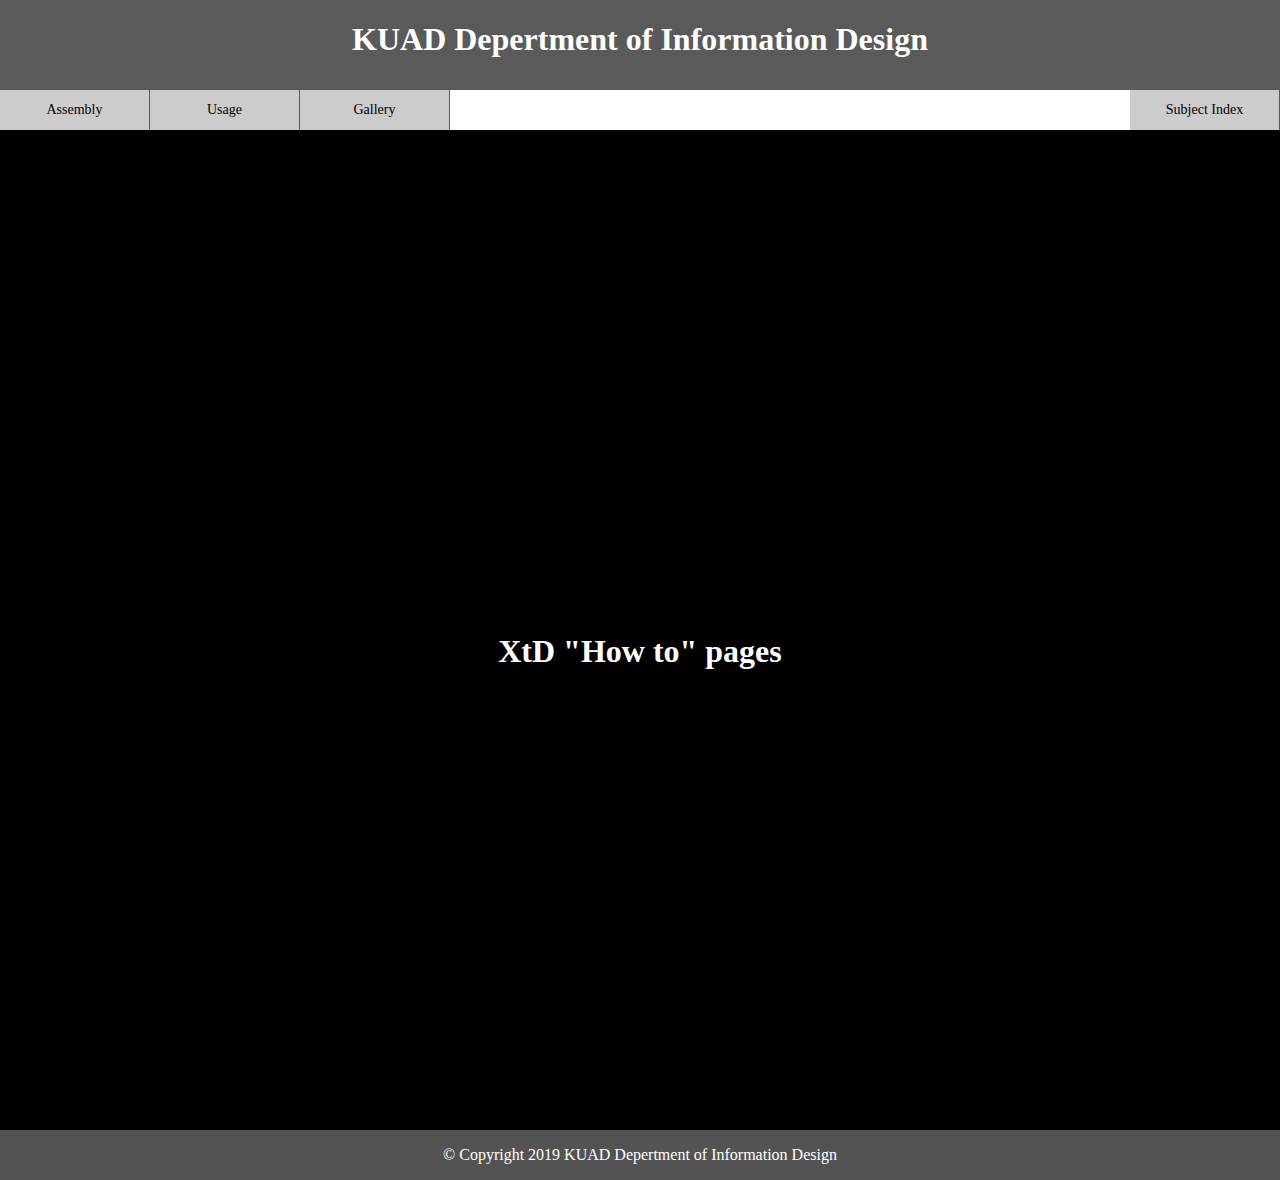
<file: index.html>
<!DOCTYPE html>
<html lang="ja" dir="ltr">

  <head>
    <meta charset="utf-8">
    <link rel="stylesheet" href="./assets/styles/index.css">
    <title>How2page</title>
  </head>

  <body>

    <header>
        <h1>KUAD  Depertment  of  Information  Design</h1>
    </header>

    <nav>
        <ul class="nav">
          <li>
            <a href="#">Assembly</a>
            <ul>
              <li><a href="./how2assemble/cr10.html">HICTOP CR-10</a></li>
              <li><a href="./how2assemble/drawbot.html">WillBest DrawBot</a></li>
              <li><a href="./how2assemble/cubex.html" class="long">CubeX conversion RepRap</a></li>
            </ul>
          </li>
          <li>
            <a href="#">Usage</a>
            <ul>
              <li><a href="./how2use/cr10.html">HICTOP CR-10</a></li>
              <li><a href="./how2use/drawbot.html">WillBest DrawBot</a></li>
              <li><a href="./how2use/reprap.html" class="long">CubeX conversion RepRap</a></li>
            </ul>
          </li>
          <li>
            <a href="#">Gallery</a>
            <ul>
              <li>
                <a href="#">2019.5.15</a>
              </li>
            </ul>
          </li>
          <li class="subject-index"><a href="https://xtd-shira.github.io/subject_index/">Subject Index</a></li>
        </ul>
    </nav>
    
    <main>
        <h1>XtD "How to" pages</h1>
    </main>

    <footer>
      <p>© Copyright 2019 KUAD Depertment of Information Design</p>
    </footer>

  </body>

</html>
</file>
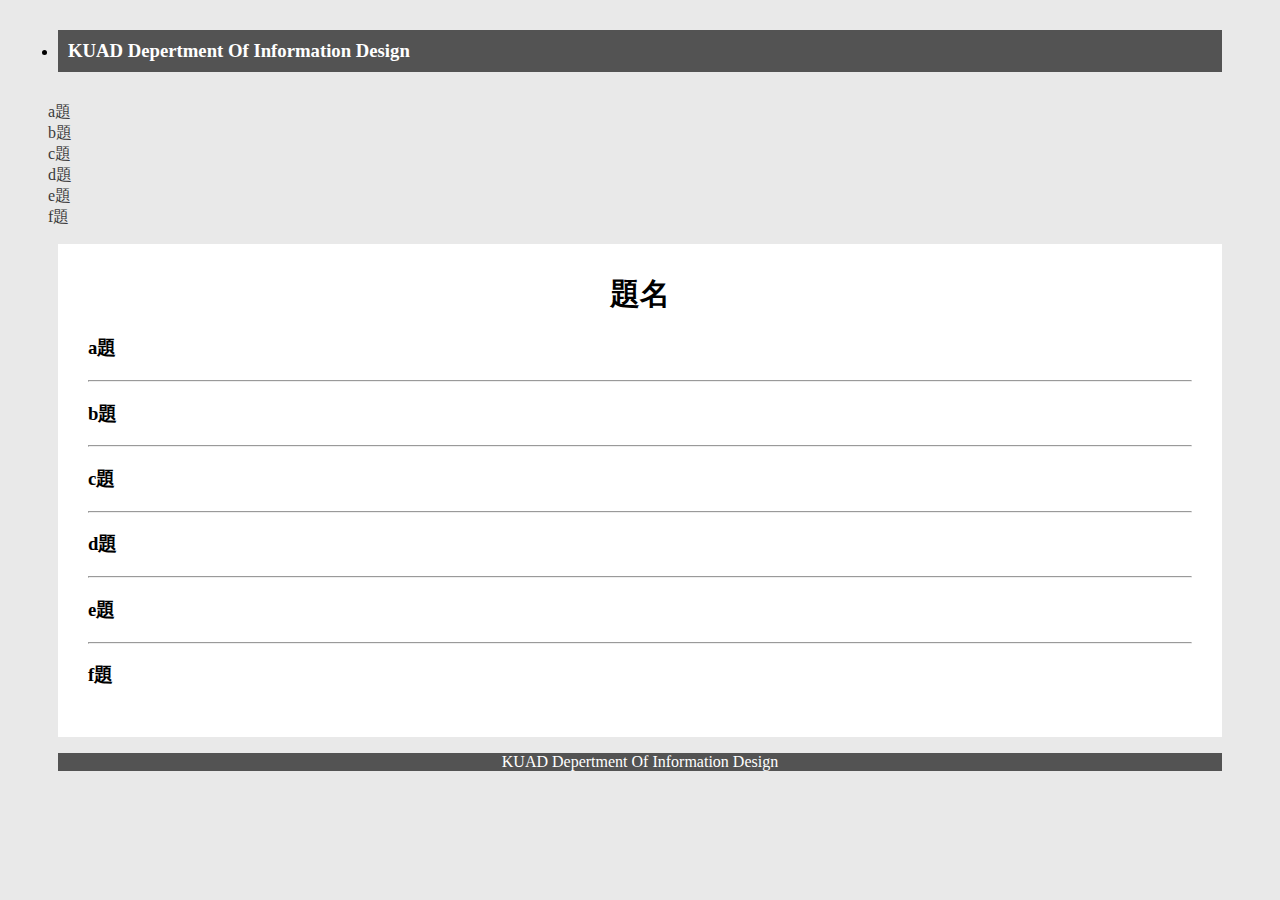
<file: template.html>
<!DOCTYPE html>
<html lang="ja" dir="ltr">
  <head>
    <meta charset="utf-8">
    <link rel="stylesheet" href="../assets/styles/stylesheet.css">
    <title>H2A_CR-10</title>
  </head>



  <body>
    <header>
      <li>
        <a href="../index.html"><h3>KUAD Depertment Of Information Design</h3></a>
      </li>
    </header>



    <nav>
      <ul>
        <li><a href="#a">a題</a></li>
        <li><a href="#b">b題</a></li>
        <li><a href="#c">c題</a></li>
        <li><a href="#d">d題</a></li>
        <li><a href="#e">e題</a></li>
        <li><a href="#f">f題</a></li>
      </ul>
    </nav>



    <main>

      <h1>題名</h1>

      <div class="maincontents">
        <h3 id="a">a題</h3>

        <p>
        </p>

        <hr>

        <h3 id="b">b題</h3>

        <p>
        </p>

       <hr>

       <h3 id="c">c題</h3>

       <p>
       </p>

       <hr>

       <h3 id="d">d題</h3>

       <p>
       </p>

       <hr>

       <h3 id="e">e題</h3>

       <p>
       </p>

       <hr>

       <h3 id="f">f題</h3>

       <p>
       </p>

      </div>

    </main>



    <footer>
      <a href="../index.html"><p>KUAD Depertment Of Information Design</p></a>
    </footer>
  </body>
</html>



<script type="text/javascript"src="https://ajax.googleapis.com/ajax/libs/jquery/1.9.1/jquery.min.js"></script>
<script type="text/javascript">

$(function () {
var headerHight = 100;
$('a[href^=#]').click(function(){
    var href= $(this).attr("href");
    var target = $(href == "#" || href == "" ? 'html' : href);
    var position = target.offset().top-headerHight;
    $("html, body").animate({scrollTop:position}, 550, "swing");
    return false;
  });
});

</script>
</file>
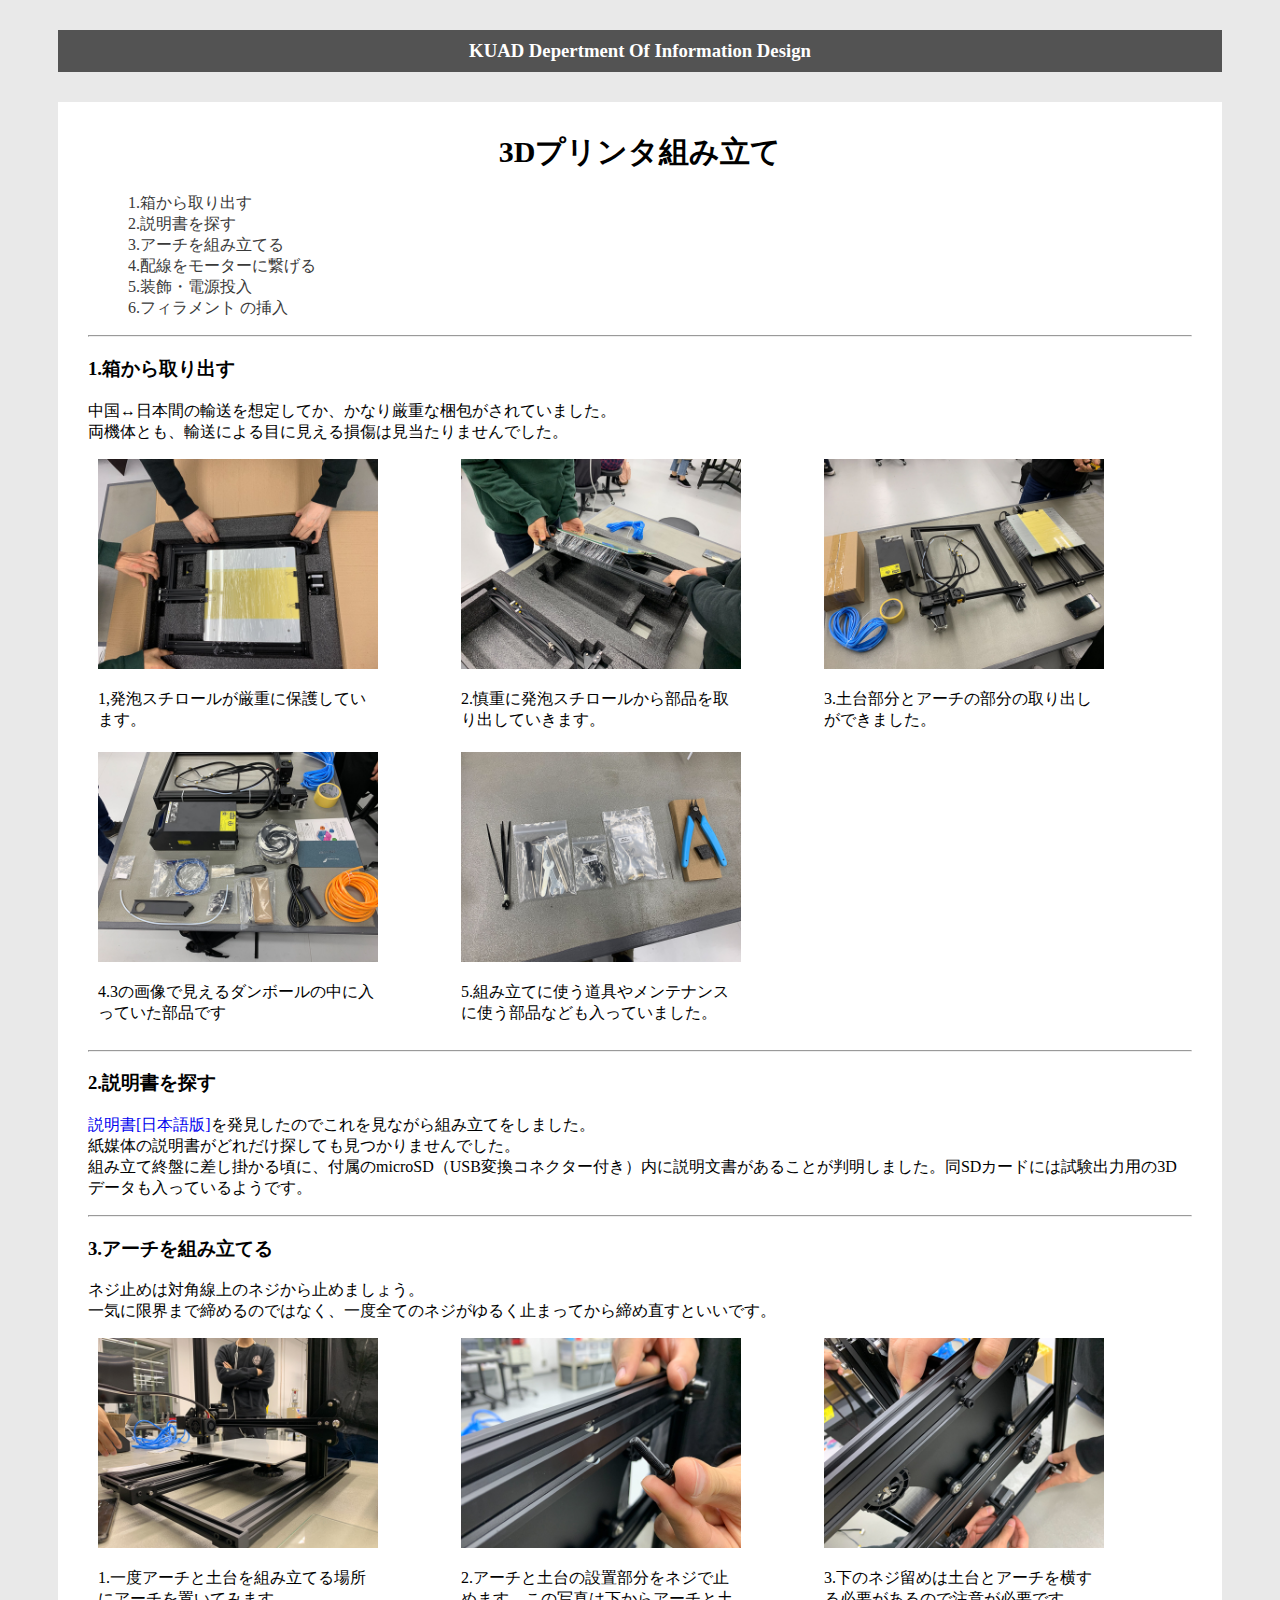
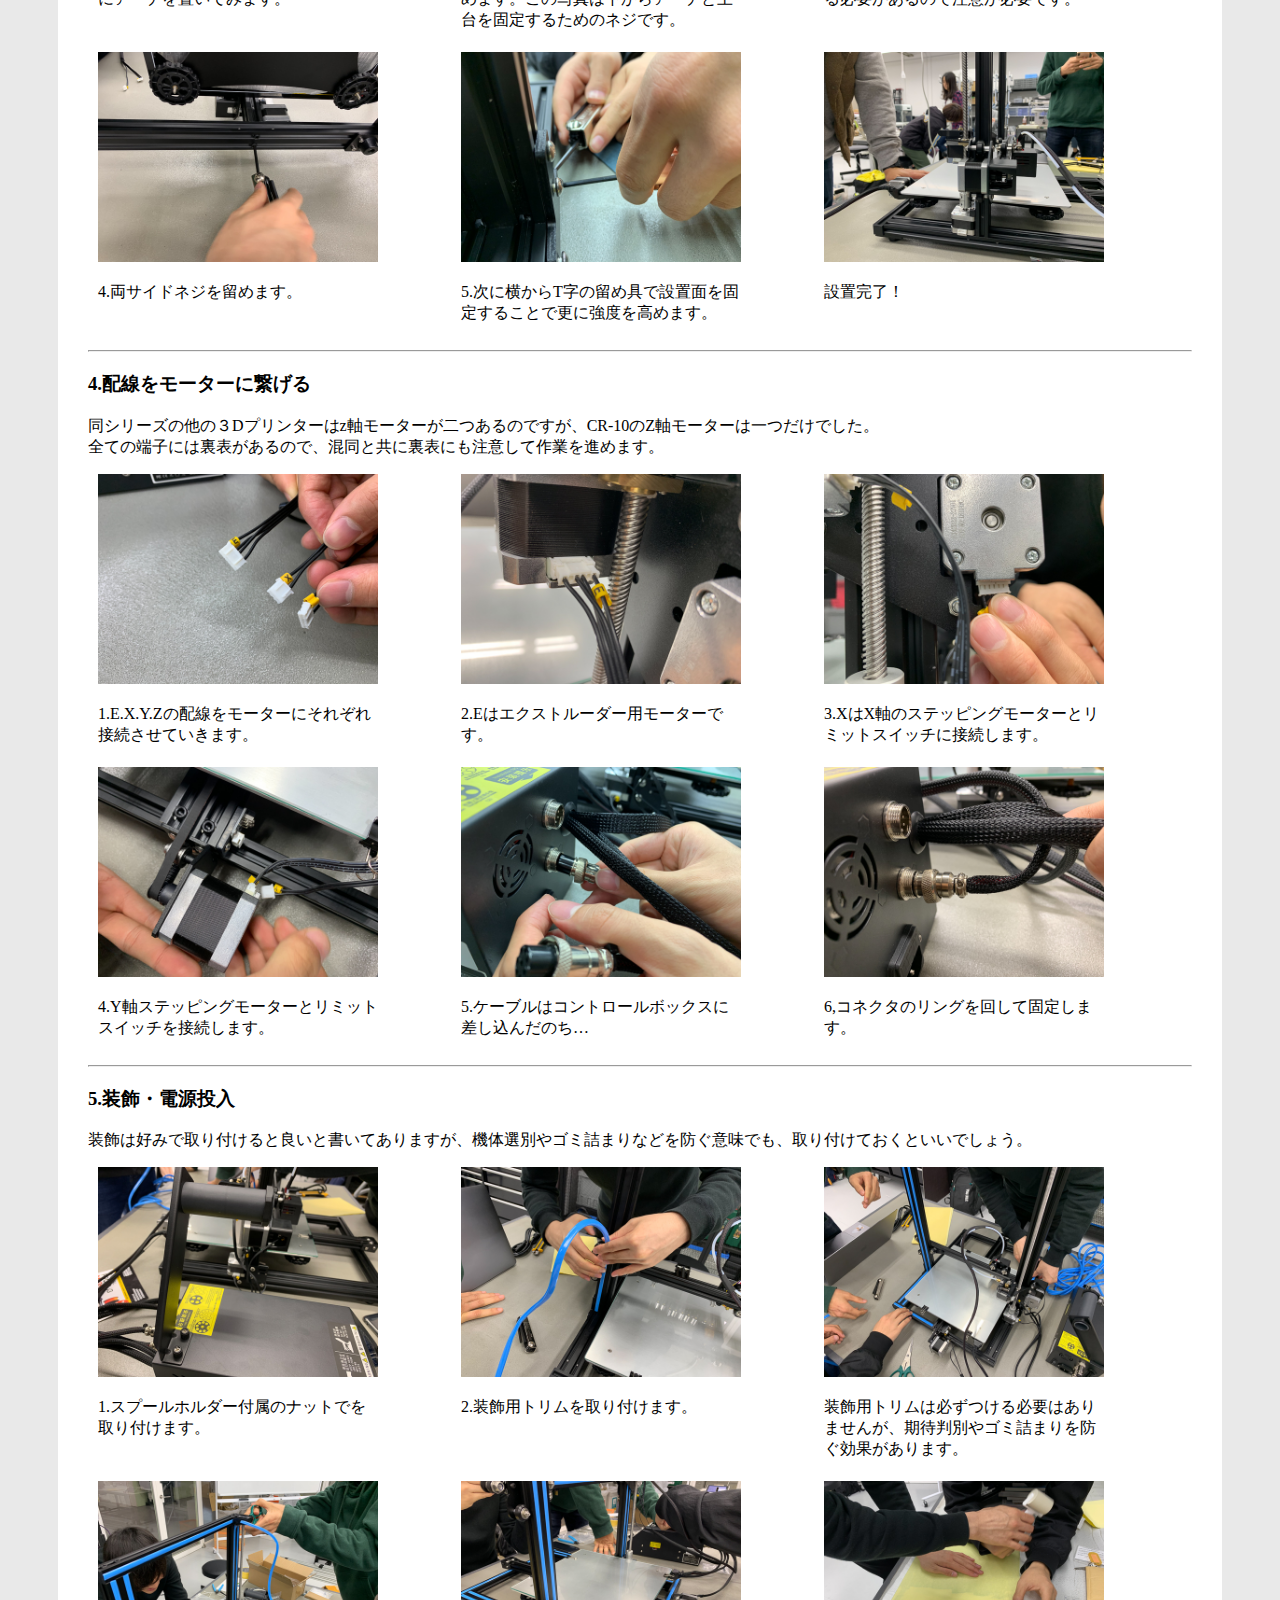
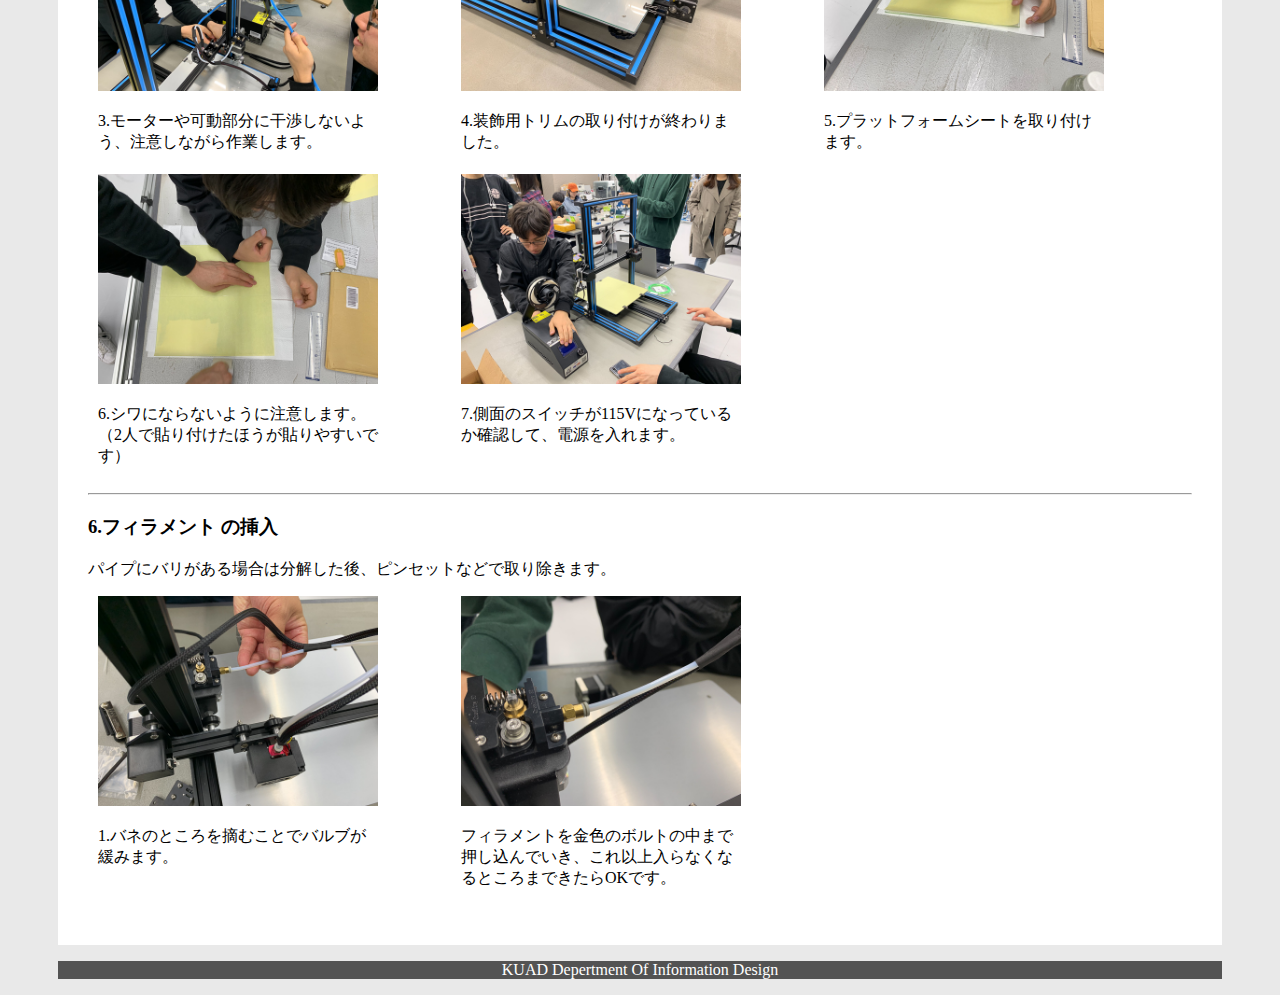
<file: how2assemble/cr10.html>
<!DOCTYPE html>
<html lang="ja" dir="ltr">
  <head>
    <meta charset="utf-8">
    <link rel="stylesheet" href="../assets/styles/stylesheet.css">
    <title>H2A_CR-10</title>
  </head>

  <body>

    <header>
      <a href="../index.html"><h3>KUAD Depertment Of Information Design</h3></a>
    </header>

    <main>
      <div class="maincontents">
        <h1>3Dプリンタ組み立て</h1>
          <ul>
            <li><a href="#a">1.箱から取り出す</a></li>
            <li><a href="#b">2.説明書を探す</a></li>
            <li><a href="#c">3.アーチを組み立てる</a></li>
            <li><a href="#d">4.配線をモーターに繋げる</a></li>
            <li><a href="#e">5.装飾・電源投入</a></li>
            <li><a href="#f">6.フィラメント の挿入</a></li>
          </ul>
        <hr>

        <section>

          <h3 id="a">1.箱から取り出す</h3>
          <p>
            中国↔︎日本間の輸送を想定してか、かなり厳重な梱包がされていました。
            <br>
            両機体とも、輸送による目に見える損傷は見当たりませんでした。
          </p>
          <div class="imgbox1">
            <div>
              <img src="../assets/img/3dprinter/3dp1-1.jpg" alt="">
              <p>1,発泡スチロールが厳重に保護しています。</p>
            </div>
            <div>
              <img src="../assets/img/3dprinter/3dp1-2.jpg" alt="">
              <p>2.慎重に発泡スチロールから部品を取り出していきます。</p>
            </div>
            <div>
              <img src="../assets/img/3dprinter/3dp1-3.jpg" alt="">
              <p>3.土台部分とアーチの部分の取り出しができました。</p>
            </div>
            <div>
              <img src="../assets/img/3dprinter/3dp1-4.jpg" alt="">
              <p>4.3の画像で見えるダンボールの中に入っていた部品です</p>
            </div>
            <div>
              <img src="../assets/img/3dprinter/3dp1-5.jpg" alt="">
              <p>5.組み立てに使う道具やメンテナンスに使う部品なども入っていました。</p>
            </div>
          </div>

        </section>


        <section>
          <hr>
          <h3 id="b">2.説明書を探す</h3>
          <p>
            <a href="https://drive.google.com/file/d/1NsNn1up2Q7NIg7wdygl_FNOeaMAj6fjp/view">説明書[日本語版]</a>を発見したのでこれを見ながら組み立てをしました。
            <br>
            紙媒体の説明書がどれだけ探しても見つかりませんでした。
            <br>
            組み立て終盤に差し掛かる頃に、付属のmicroSD（USB変換コネクター付き）内に説明文書があることが判明しました。同SDカードには試験出力用の3Dデータも入っているようです。
         </p>
        </section>

       <hr>

       <section>
         <h3 id="c">3.アーチを組み立てる</h3>
         <p>
           ネジ止めは対角線上のネジから止めましょう。
           <br>
           一気に限界まで締めるのではなく、一度全てのネジがゆるく止まってから締め直すといいです。
         </p>
         <div class="imgbox1">
           <div>
             <img src="../assets/img/3dprinter/3dp1-6.jpg" alt="">
             <p>1.一度アーチと土台を組み立てる場所にアーチを置いてみます。</p>
           </div>
           <div>
             <img src="../assets/img/3dprinter/3dp1-7.jpg" alt="">
             <p> 2.アーチと土台の設置部分をネジで止めます。この写真は下からアーチと土台を固定するためのネジです。</p>
           </div>
           <div>
             <img src="../assets/img/3dprinter/3dp1-8.jpg" alt="">
             <p>3.下のネジ留めは土台とアーチを横する必要があるので注意が必要です。</p>
           </div>
           <div>
             <img src="../assets/img/3dprinter/3dp1-9.jpg" alt="">
             <p>4.両サイドネジを留めます。</p>
           </div>
           <div>
             <img src="../assets/img/3dprinter/3dp1-10.jpg" alt="">
             <p>5.次に横からT字の留め具で設置面を固定することで更に強度を高めます。</p>
           </div>
           <div>
             <img src="../assets/img/3dprinter/3dp1-11.jpg" alt="">
             <p>設置完了！</p>
           </div>
         </div>
       </section>

       <hr>

       <section>
         <h3 id="d">4.配線をモーターに繋げる</h3>
         <p>
           同シリーズの他の３Dプリンターはz軸モーターが二つあるのですが、CR-10のZ軸モーターは一つだけでした。
           <br>
           全ての端子には裏表があるので、混同と共に裏表にも注意して作業を進めます。
         </p>
         <div class="imgbox1">
           <div>
             <img src="../assets/img/3dprinter/3dp1-12.jpg" alt="">
             <p>1.E.X.Y.Zの配線をモーターにそれぞれ接続させていきます。</p>
           </div>
           <div>
             <img src="../assets/img/3dprinter/3dp1-13.jpg" alt="">
             <p>2.Eはエクストルーダー用モーターです。</p>
           </div>
           <div>
             <img src="../assets/img/3dprinter/3dp1-14.jpg" alt="">
             <p>3.XはX軸のステッピングモーターとリミットスイッチに接続します。</p>
           </div>
           <div>
             <img src="../assets/img/3dprinter/3dp1-15.jpg" alt="">
             <p>4.Y軸ステッピングモーターとリミットスイッチを接続します。</p>
           </div>
           <div>
             <img src="../assets/img/3dprinter/3dp1-16.jpg" alt="">
             <p>5.ケーブルはコントロールボックスに差し込んだのち…</p>
           </div>
           <div>
             <img src="../assets/img/3dprinter/3dp1-17.jpg" alt="">
             <p>6,コネクタのリングを回して固定します。</p>
           </div>
         </div>
       </section>

       <hr>

       <section>
         <h3 id="e">5.装飾・電源投入</h3>
         <p>
           装飾は好みで取り付けると良いと書いてありますが、機体選別やゴミ詰まりなどを防ぐ意味でも、取り付けておくといいでしょう。
         </p>
         <div class="imgbox1">
           <div>
             <img src="../assets/img/3dprinter/3dp1-18.jpg" alt="">
             <p>1.スプールホルダー付属のナットでを取り付けます。</p>
           </div>
           <div>
             <img src="../assets/img/3dprinter/3dp1-19.jpg" alt="">
             <p>2.装飾用トリムを取り付けます。</p>
           </div>
           <div>
             <img src="../assets/img/3dprinter/3dp1-20.jpg" alt="">
             <p>装飾用トリムは必ずつける必要はありませんが、期待判別やゴミ詰まりを防ぐ効果があります。</p>
           </div>
           <div>
             <img src="../assets/img/3dprinter/3dp1-21.jpg" alt="">
             <p>3.モーターや可動部分に干渉しないよう、注意しながら作業します。</p>
           </div>
           <div>
             <img src="../assets/img/3dprinter/3dp1-22.jpg" alt="">
             <p>4.装飾用トリムの取り付けが終わりました。</p>
           </div>
           <div>
             <img src="../assets/img/3dprinter/3dp1-23.jpg" alt="">
             <p>5.プラットフォームシートを取り付けます。</p>
           </div>
           <div>
             <img src="../assets/img/3dprinter/3dp1-24.jpg" alt="">
             <p>6.シワにならないように注意します。（2人で貼り付けたほうが貼りやすいです）</p>
           </div>
           <div>
             <img src="../assets/img/3dprinter/3dp1-25.jpg" alt="">
             <p>7.側面のスイッチが115Vになっているか確認して、電源を入れます。</p>
           </div>
         </div>
       </section>

       <hr>

       <section>
         <h3 id="f">6.フィラメント の挿入</h3>
         <p>
           パイプにバリがある場合は分解した後、ピンセットなどで取り除きます。
         </p>
         <div class="imgbox1">
           <div>
             <img src="../assets/img/3dprinter/3dp1-26.jpg" alt="">
             <p>1.バネのところを摘むことでバルブが緩みます。</p>
           </div>

           <div>
             <img src="../assets/img/3dprinter/3dp1-27.jpg" alt="">
             <p>フィラメントを金色のボルトの中まで押し込んでいき、これ以上入らなくなるところまできたらOKです。</p>
           </div>

         </div>
       </section>
      </div>
    </main>

    <footer>
      <a href="../index.html"><p>KUAD Depertment Of Information Design</p></a>
    </footer>
  </body>
</html>



<script type="text/javascript"src="https://ajax.googleapis.com/ajax/libs/jquery/1.9.1/jquery.min.js"></script>
<script type="text/javascript">

$(function () {
var headerHight = 100;
$('a[href^=#]').click(function(){
    var href= $(this).attr("href");
    var target = $(href == "#" || href == "" ? 'html' : href);
    var position = target.offset().top-headerHight;
    $("html, body").animate({scrollTop:position}, 550, "swing");
    return false;
  });
});

</script>
</file>
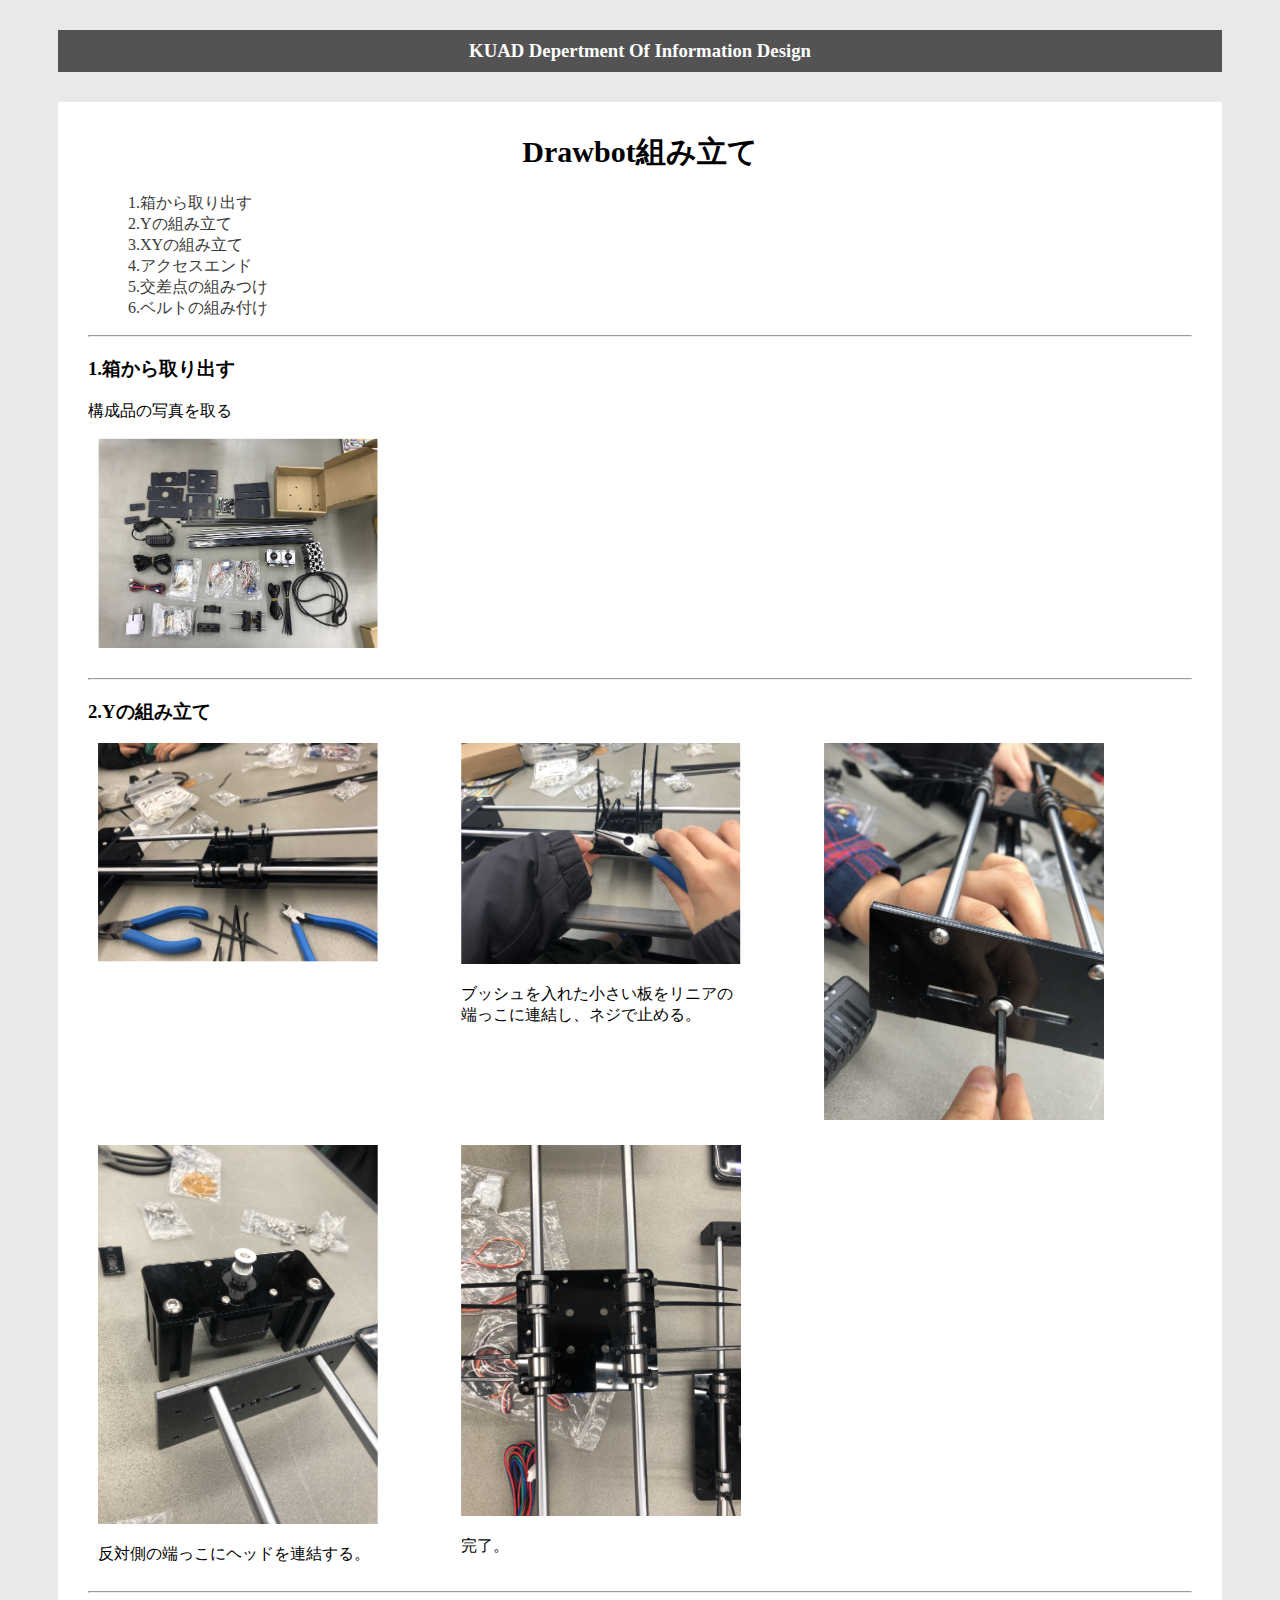
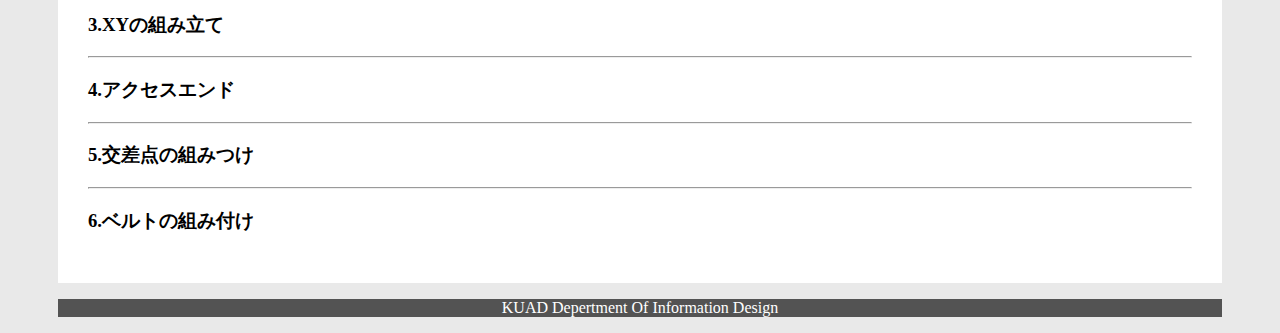
<file: how2assemble/drawbot.html>
<!DOCTYPE html>
<html lang="ja" dir="ltr">
  <head>
    <meta charset="utf-8">
    <link rel="stylesheet" href="../assets/styles/stylesheet.css">
    <title>H2A_CR-10</title>
  </head>

  <body>
    <header>

        <a href="../index.html"><h3>KUAD Depertment Of Information Design</h3></a>

    </header>


    <main>
      <div class="maincontents">
    <h1>Drawbot組み立て</h1>
      <ul>
        <li><a href="#a">1.箱から取り出す</a></li>
        <li><a href="#b">2.Yの組み立て</a></li>
        <li><a href="#c">3.XYの組み立て</a></li>
        <li><a href="#d">4.アクセスエンド</a></li>
        <li><a href="#e">5.交差点の組みつけ</a></li>
        <li><a href="#f">6.ベルトの組み付け</a></li>
      </ul>
    <hr>



    <section>


        <h3 id="a">1.箱から取り出す</h3>

        <p>構成品の写真を取る
        </p>
        <div class="imgbox1">
          <div>
            <img src="../assets/img/h2adrawbot/db25.png" alt="">
            <p></p>
          </div>
</section>
  <section>
        <hr>

        <h3 id="b">2.Yの組み立て</h3>

        <p>
        </p>
        <div class="imgbox1">
          <div>
            <img src="../assets/img/h2adrawbot/db1.png" alt="">
    <p></p>
  </div>
      <div>
        <img src="../assets/img/h2adrawbot/db2.png" alt="">
<p>ブッシュを入れた小さい板をリニアの端っこに連結し、ネジで止める。</p>
</div>
  <div>
    <img src="../assets/img/h2adrawbot/db3.png" alt="">
    <p></p>
  </div>
    <div>
      <img src="../assets/img/h2adrawbot/db4.png" alt="">
      <p>反対側の端っこにヘッドを連結する。</p>
    </div>
    <div>
      <img src="../assets/img/h2adrawbot/db5.png" alt="">
      <p>完了。</p>
    </div>


          </div>
  </section>
    <section>
       <hr>

       <h3 id="c">3.XYの組み立て</h3>

       <p>
       </p>
  </section>
    <section>
       <hr>

       <h3 id="d">4.アクセスエンド</h3>

       <p>
       </p>
  </section>
    <section>
       <hr>

       <h3 id="e">5.交差点の組みつけ</h3>

       <p>
       </p>
  </section>
  <section>
       <hr>

       <h3 id="f">6.ベルトの組み付け</h3>

       <p>
       </p>

      </div>
  </section>
</div>
    </main>



    <footer>
      <a href="../index.html"><p>KUAD Depertment Of Information Design</p></a>
    </footer>
  </body>
</html>



<script type="text/javascript"src="https://ajax.googleapis.com/ajax/libs/jquery/1.9.1/jquery.min.js"></script>
<script type="text/javascript">

$(function () {
var headerHight = 100;
$('a[href^=#]').click(function(){
    var href= $(this).attr("href");
    var target = $(href == "#" || href == "" ? 'html' : href);
    var position = target.offset().top-headerHight;
    $("html, body").animate({scrollTop:position}, 550, "swing");
    return false;
  });
});

</script>
</file>
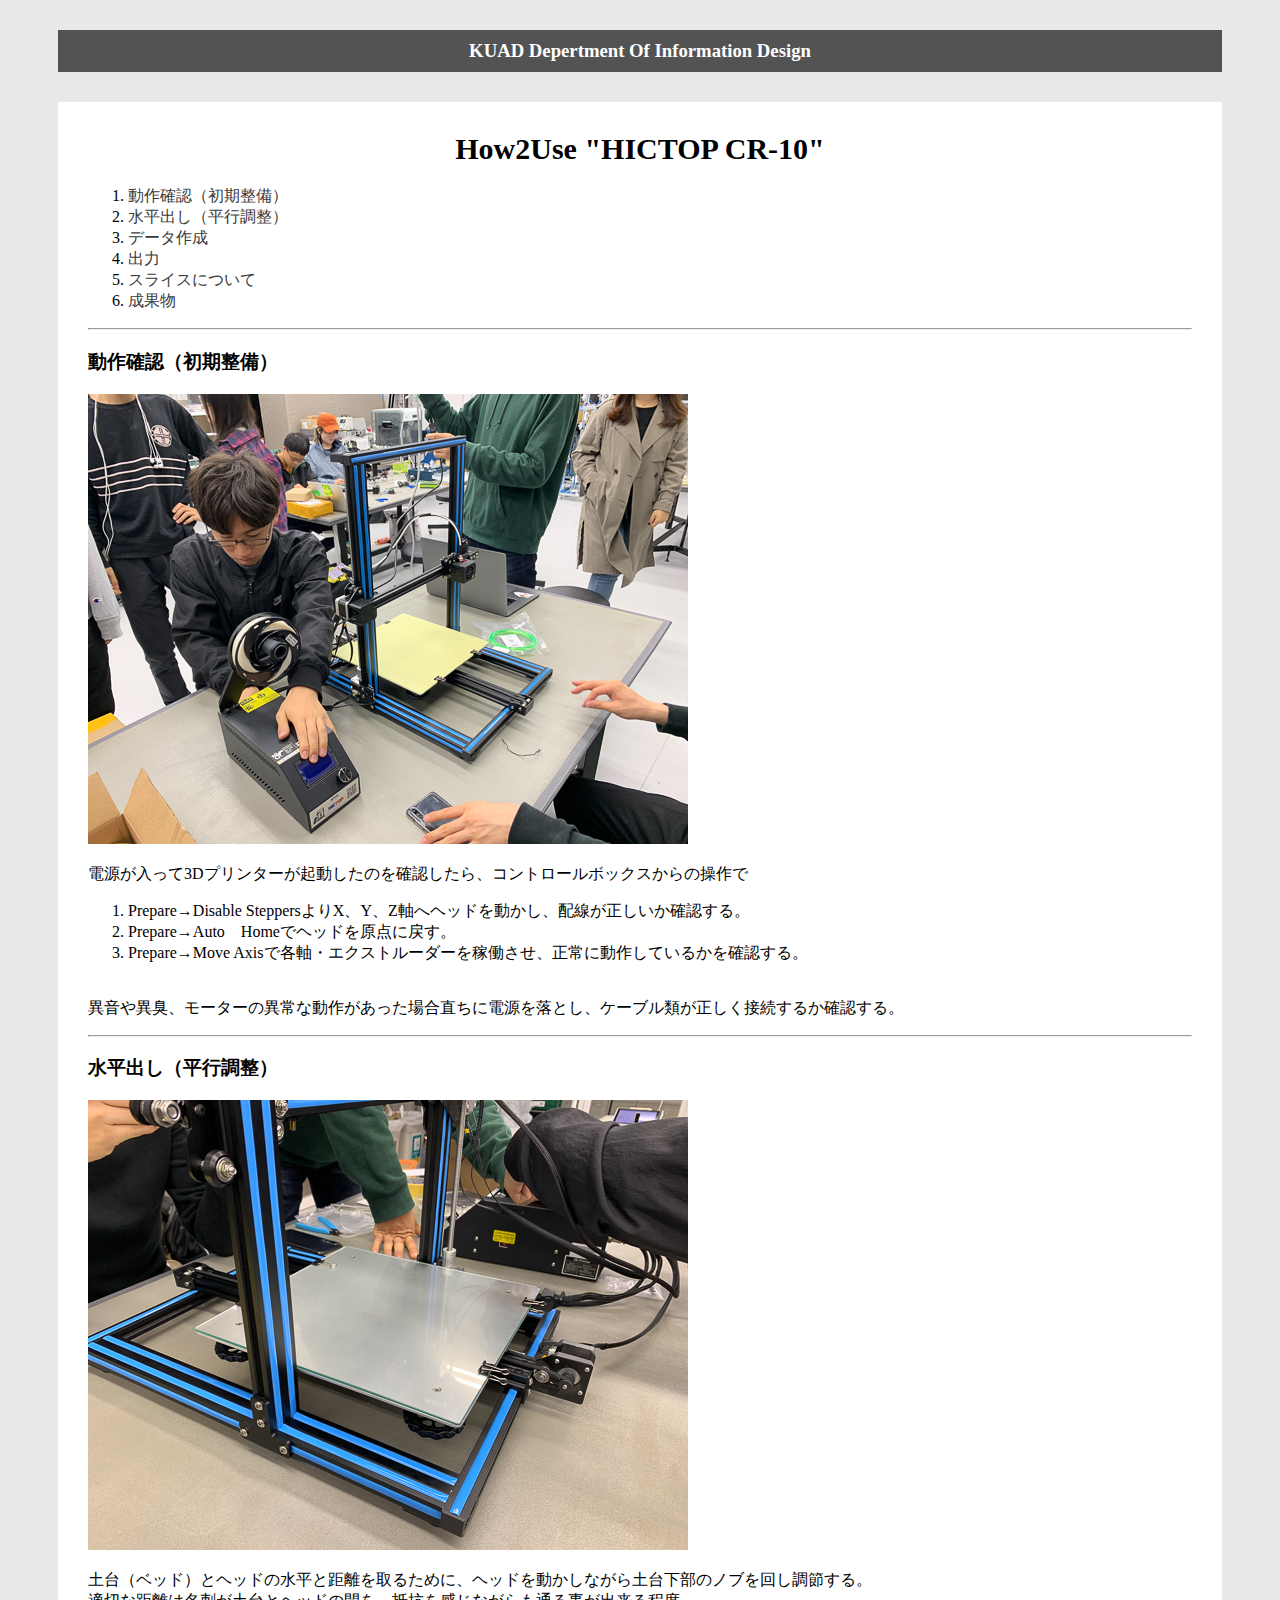
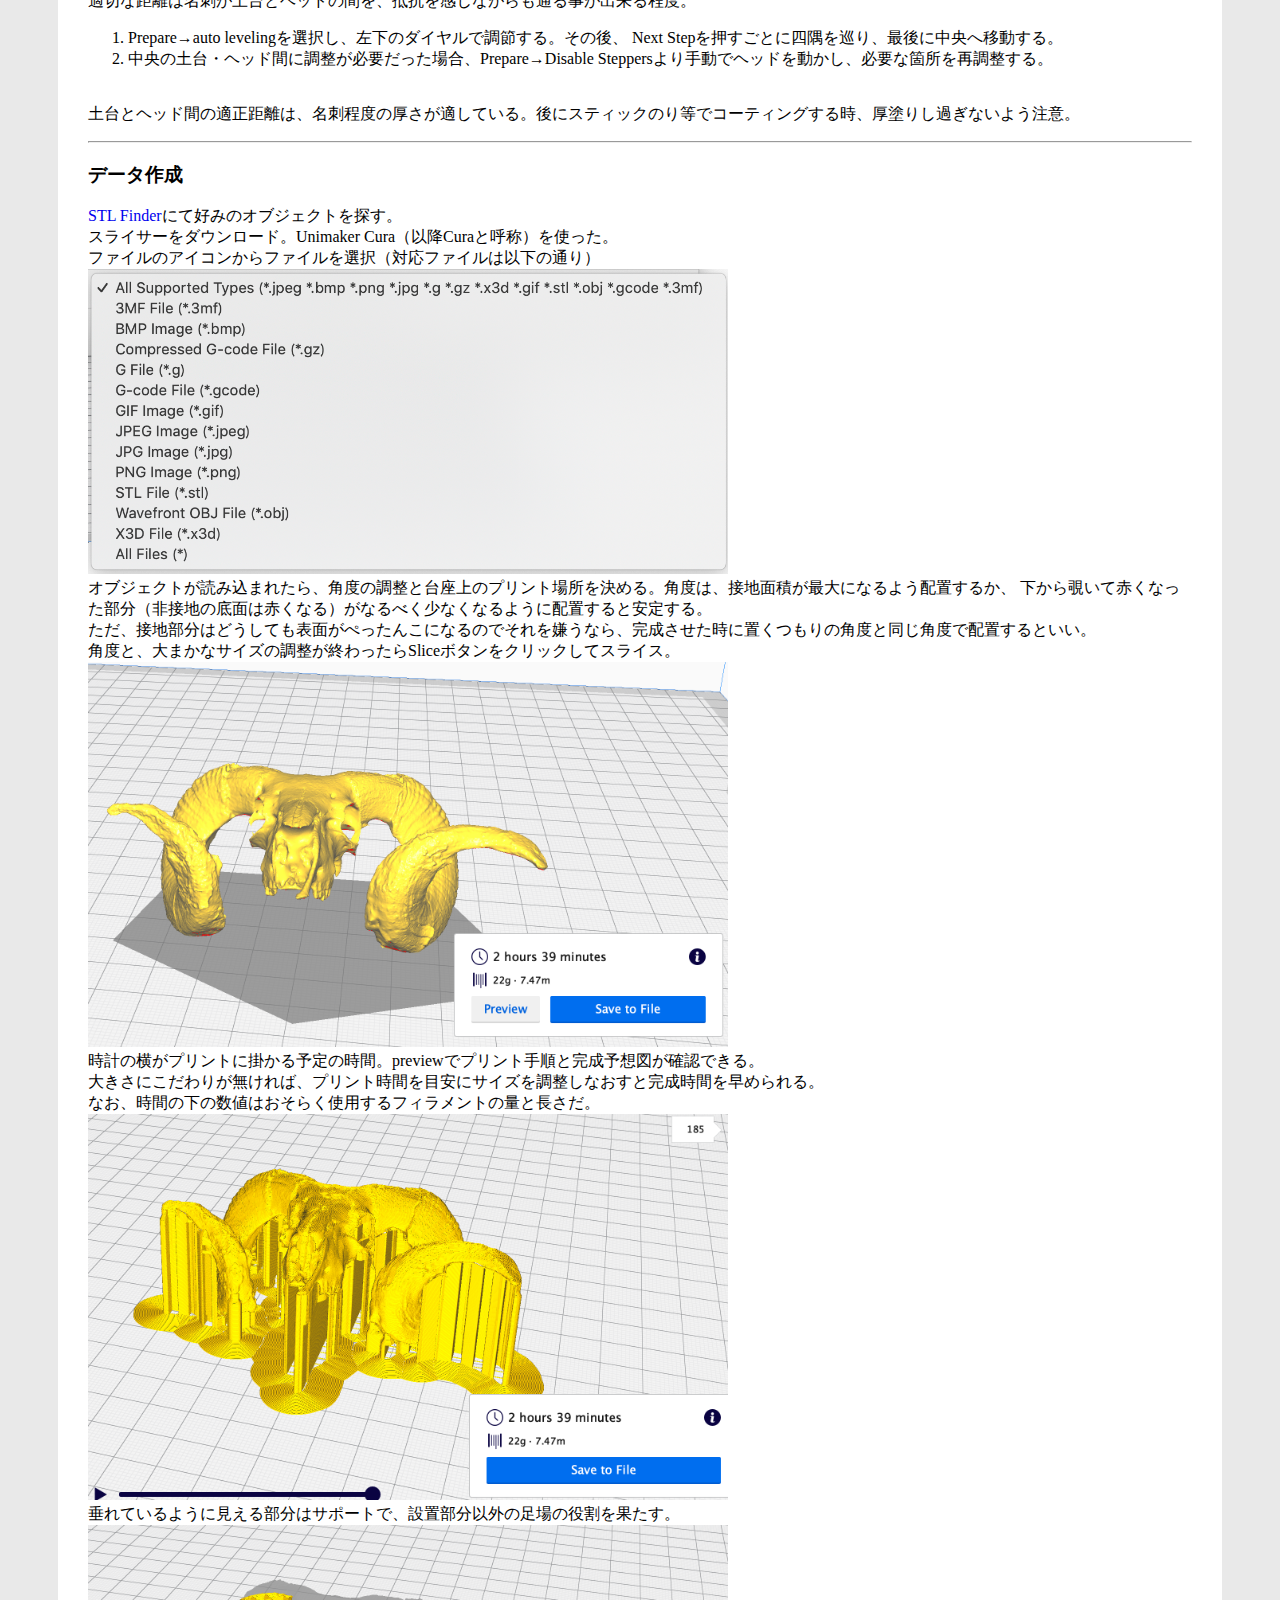
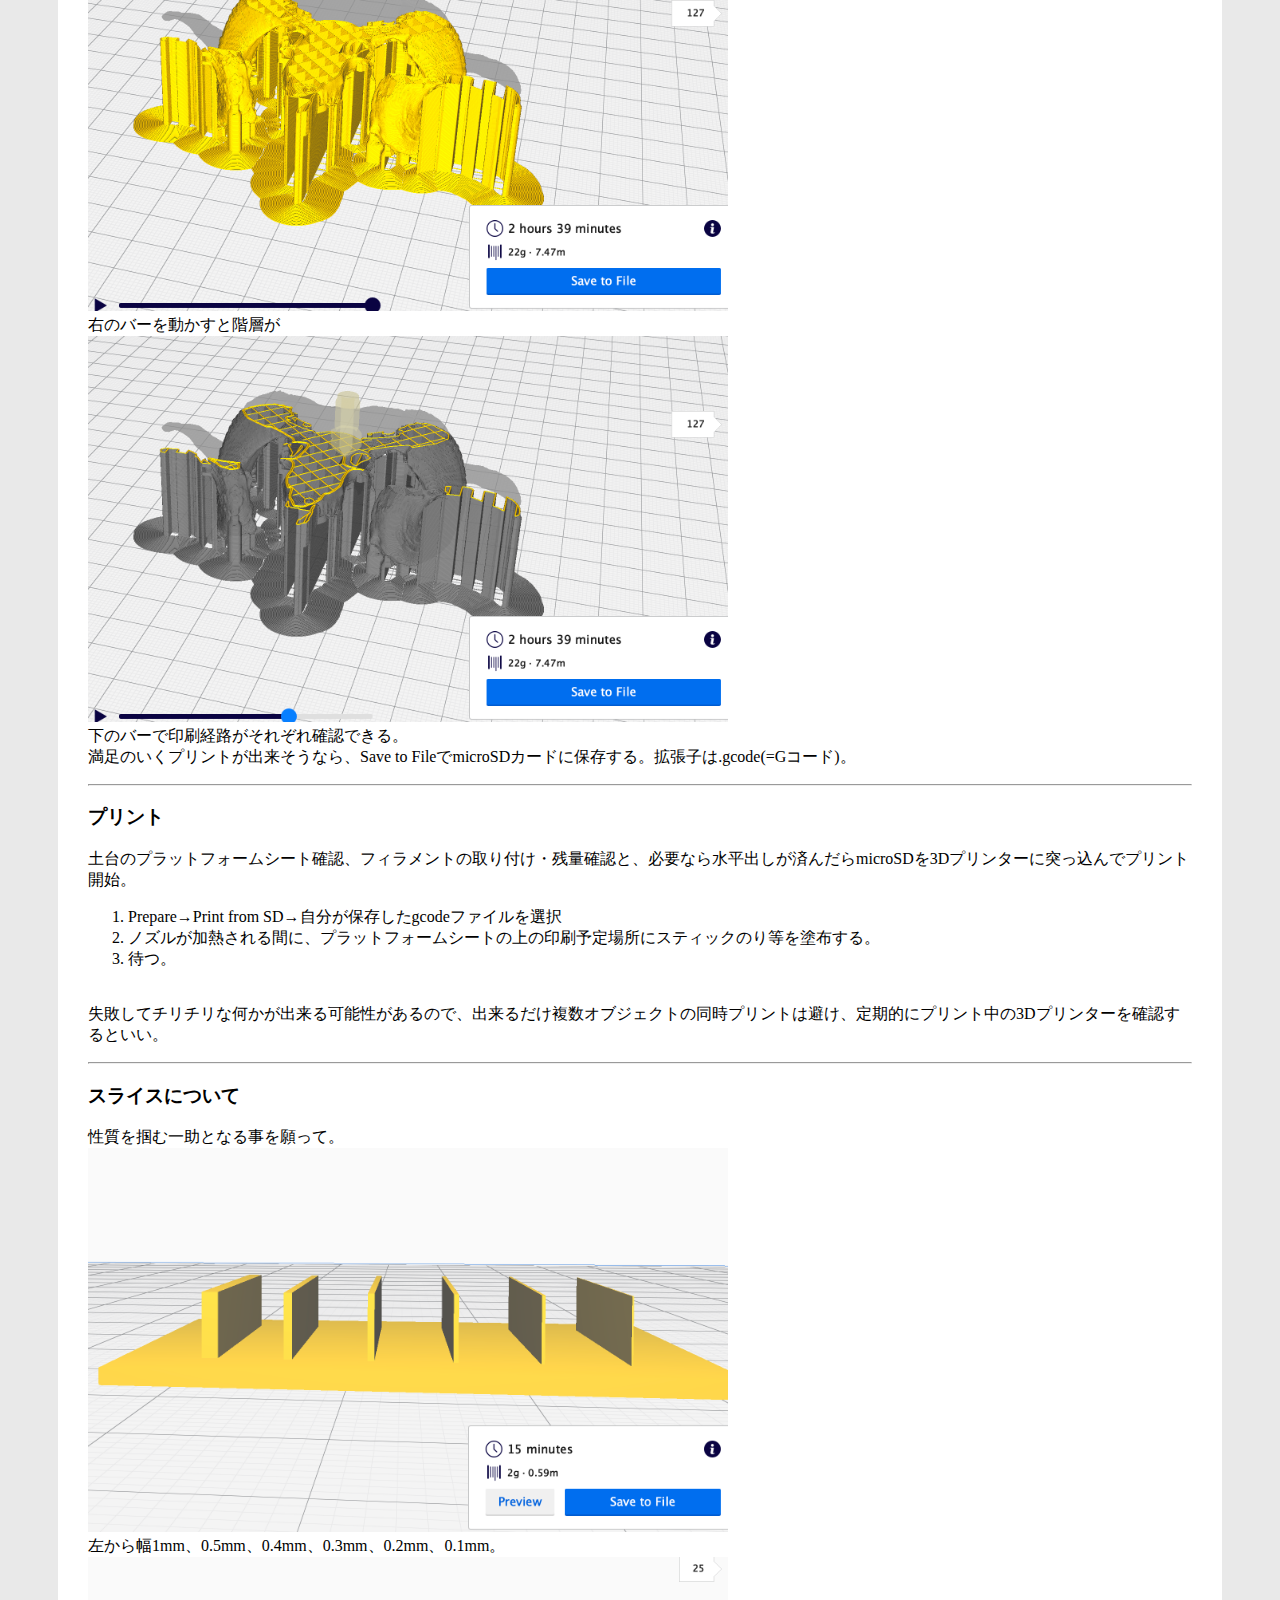
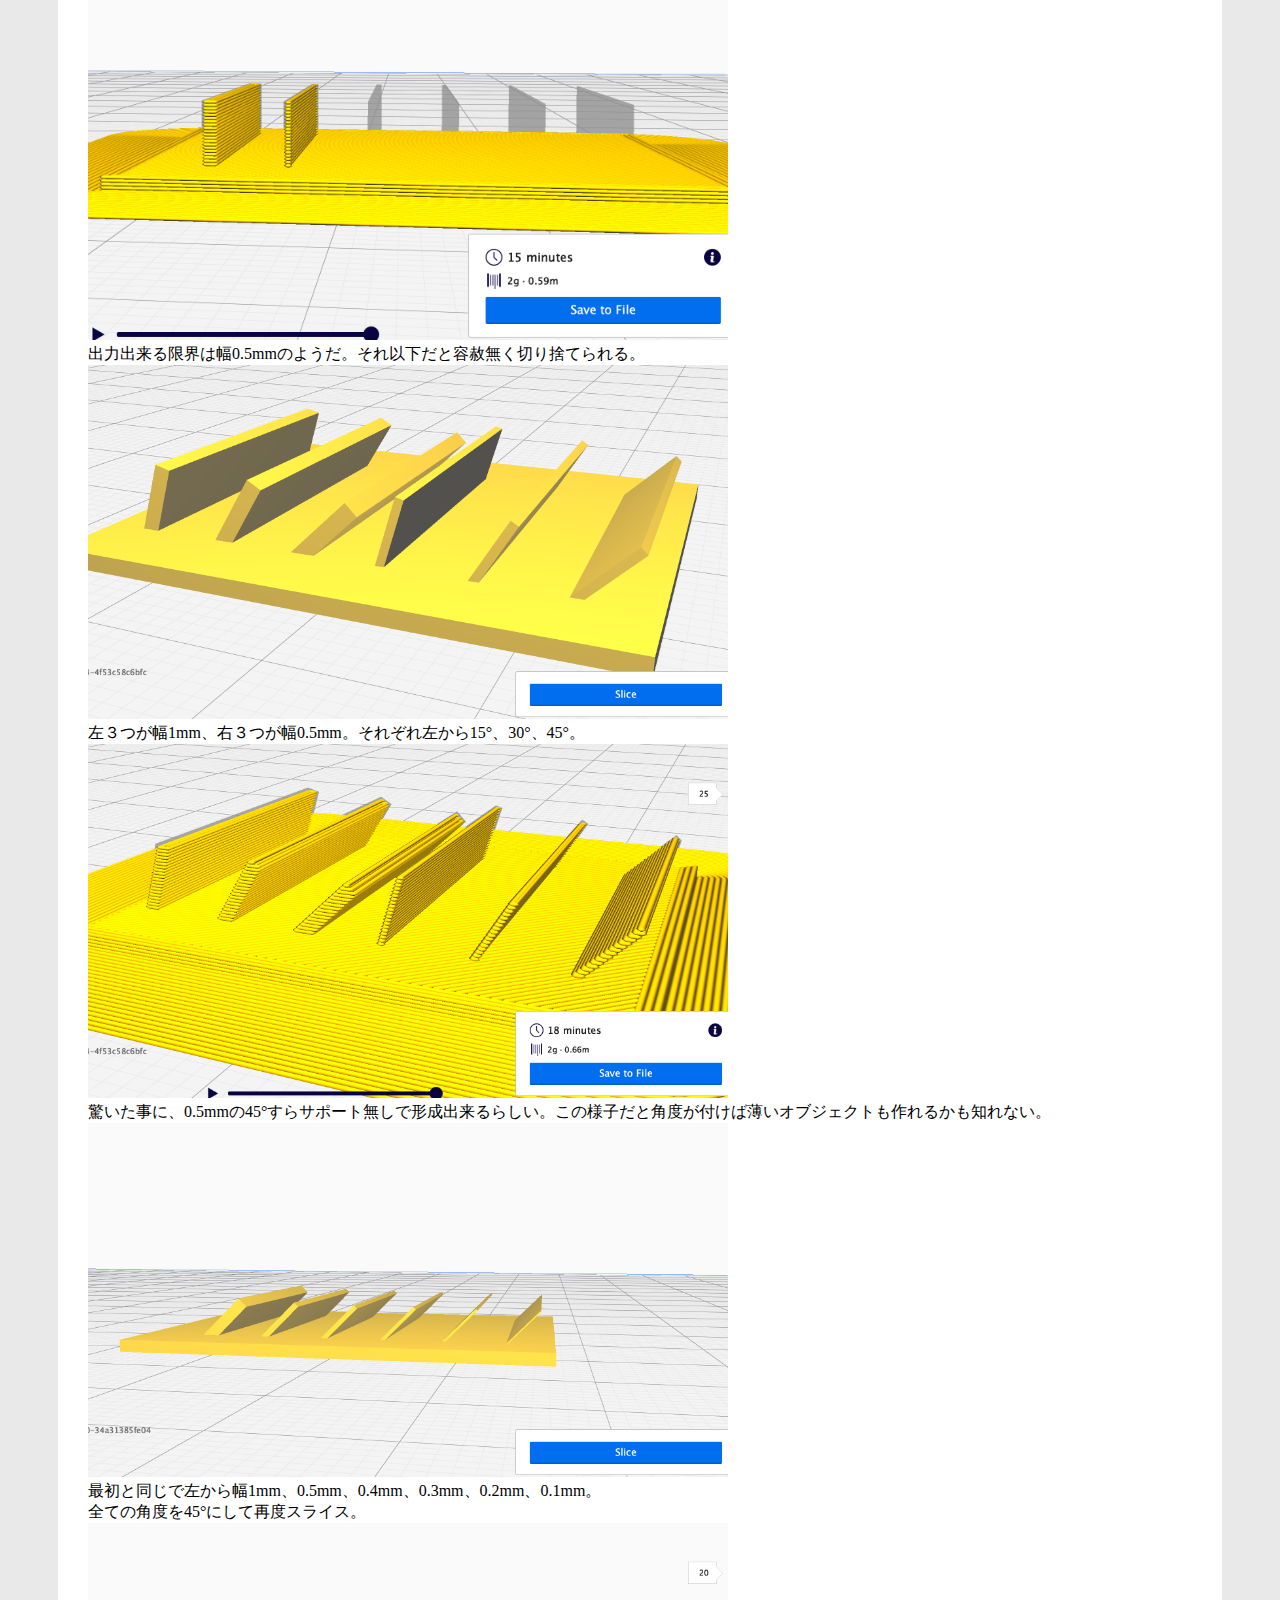
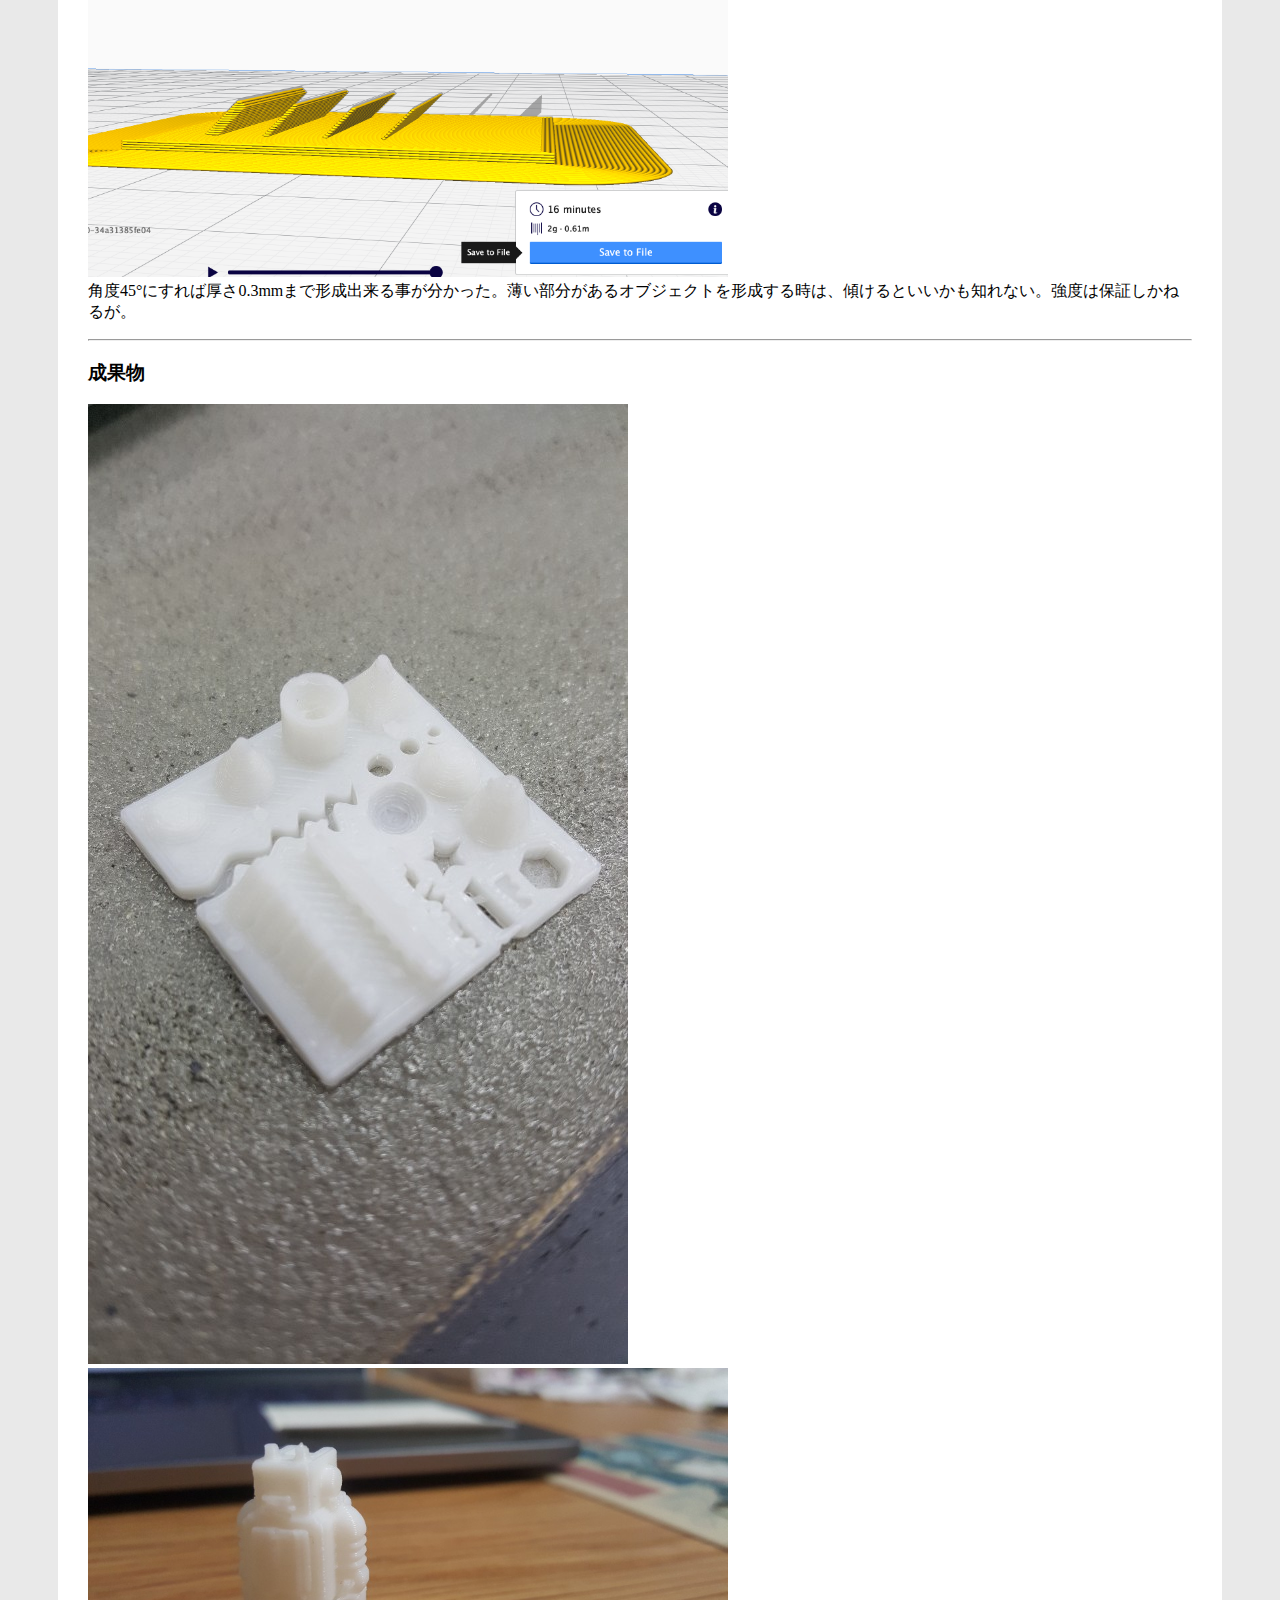
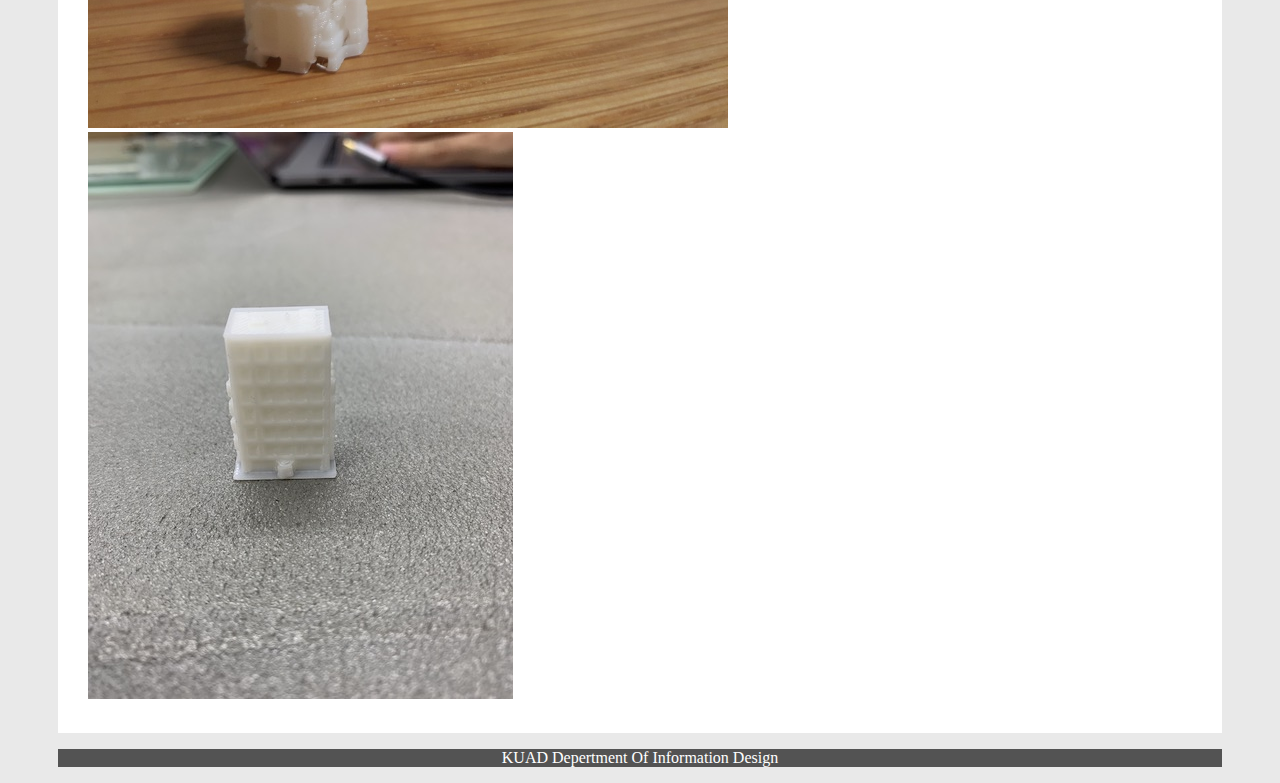
<file: how2use/cr10.html>
<!DOCTYPE html>
<html lang="ja" dir="ltr">
  <head>
    <meta charset="utf-8">
    <link rel="stylesheet" href="../assets/styles/stylesheet.css">
    <title>H2U_CR-10</title>
  </head>



  <body>
    <header>
        <a href="../index.html"><h3>KUAD Depertment Of Information Design</h3></a>
    </header>


    <main>

      <h1>How2Use "HICTOP CR-10"</h1>
      <ol>
        <li><a href="#a">動作確認（初期整備）</a></li>
        <li><a href="#b">水平出し（平行調整）</a></li>
        <li><a href="#c">データ作成</a></li>
        <li><a href="#d">出力</a></li>
        <li><a href="#e">スライスについて</a></li>
        <li><a href="#f">成果物</a></li>
      </ol>
      <hr>
      <div class="maincontents">
        <h3 id="a">動作確認（初期整備）</h3>
        <img src="../assets/img/3dprinter/3dp1-25.jpg" alt="">
        <br>
        <p>
          電源が入って3Dプリンターが起動したのを確認したら、コントロールボックスからの操作で
          <br>
          <ol>
            <li>Prepare→Disable SteppersよりX、Y、Z軸へヘッドを動かし、配線が正しいか確認する。</li>
            <li>Prepare→Auto　Homeでヘッドを原点に戻す。</li>
            <li>Prepare→Move Axisで各軸・エクストルーダーを稼働させ、正常に動作しているかを確認する。</li>
          </ol>
          <br>
          異音や異臭、モーターの異常な動作があった場合直ちに電源を落とし、ケーブル類が正しく接続するか確認する。
        </p>
        <hr>
        <h3 id="b">水平出し（平行調整）</h3>
        <img src="../assets/img/3dprinter/3dp1-22.jpg" alt="">
        <br>
        <p>
          土台（ベッド）とヘッドの水平と距離を取るために、ヘッドを動かしながら土台下部のノブを回し調節する。
          <br>
          適切な距離は名刺が土台とヘッドの間を、抵抗を感じながらも通る事が出来る程度。
          <br>
          <ol>
            <li>Prepare→auto levelingを選択し、左下のダイヤルで調節する。その後、 Next Stepを押すごとに四隅を巡り、最後に中央へ移動する。</li>
            <li>中央の土台・ヘッド間に調整が必要だった場合、Prepare→Disable Steppersより手動でヘッドを動かし、必要な箇所を再調整する。</li>
          </ol>
          <br>
          土台とヘッド間の適正距離は、名刺程度の厚さが適している。後にスティックのり等でコーティングする時、厚塗りし過ぎないよう注意。
        </p>
       <hr>
       <h3 id="c">データ作成</h3>
       <p>
         <a href="https://www.stlfinder.com">STL Finder</a>にて好みのオブジェクトを探す。
         <br>
         スライサーをダウンロード。Unimaker Cura（以降Curaと呼称）を使った。
         <br>
         ファイルのアイコンからファイルを選択（対応ファイルは以下の通り）
         <br>
         <img src="../assets/img/3dprinter/3dp2-1.png" alt="">
         <br>
         オブジェクトが読み込まれたら、角度の調整と台座上のプリント場所を決める。角度は、接地面積が最大になるよう配置するか、
         下から覗いて赤くなった部分（非接地の底面は赤くなる）がなるべく少なくなるように配置すると安定する。
         <br>
         ただ、接地部分はどうしても表面がぺったんこになるのでそれを嫌うなら、完成させた時に置くつもりの角度と同じ角度で配置するといい。
         <br>
         角度と、大まかなサイズの調整が終わったらSliceボタンをクリックしてスライス。
         <br>
         <img src="../assets/img/3dprinter/3dp2-2.png" alt="">
         <br>
         時計の横がプリントに掛かる予定の時間。previewでプリント手順と完成予想図が確認できる。
         <br>
         大きさにこだわりが無ければ、プリント時間を目安にサイズを調整しなおすと完成時間を早められる。
         <br>
         なお、時間の下の数値はおそらく使用するフィラメントの量と長さだ。
         <br>
         <img src="../assets/img/3dprinter/3dp2-3.png" alt="">
         <br>
         垂れているように見える部分はサポートで、設置部分以外の足場の役割を果たす。
         <br>
         <img src="../assets/img/3dprinter/3dp2-4.png" alt="">
         <br>
         右のバーを動かすと階層が
         <br>
         <img src="../assets/img/3dprinter/3dp2-5.png" alt="">
         <br>
         下のバーで印刷経路がそれぞれ確認できる。
         <br>
         満足のいくプリントが出来そうなら、Save to FileでmicroSDカードに保存する。拡張子は.gcode(=Gコード)。
       </p>

       <hr>

       <h3 id="d">プリント</h3>

       <p>
         土台のプラットフォームシート確認、フィラメントの取り付け・残量確認と、必要なら水平出しが済んだらmicroSDを3Dプリンターに突っ込んでプリント開始。
         <br>
         <ol>
           <li>Prepare→Print from SD→自分が保存したgcodeファイルを選択</li>
           <li>ノズルが加熱される間に、プラットフォームシートの上の印刷予定場所にスティックのり等を塗布する。</li>
           <li>待つ。</li>
         </ol>
         <br>
         失敗してチリチリな何かが出来る可能性があるので、出来るだけ複数オブジェクトの同時プリントは避け、定期的にプリント中の3Dプリンターを確認するといい。
       </p>

       <hr>

       <h3 id="e">スライスについて</h3>

       <p>
         性質を掴む一助となる事を願って。
         <br>
         <img src="../assets/img/3dprinter/3dp2-6.png" alt="">
         <br>
         左から幅1mm、0.5mm、0.4mm、0.3mm、0.2mm、0.1mm。
         <br>
         <img src="../assets/img/3dprinter/3dp2-7.png" alt="">
         <br>
         出力出来る限界は幅0.5mmのようだ。それ以下だと容赦無く切り捨てられる。
         <br>
         <img src="../assets/img/3dprinter/3dp2-8.png" alt="">
         <br>
         左３つが幅1mm、右３つが幅0.5mm。それぞれ左から15°、30°、45°。
         <br>
         <img src="../assets/img/3dprinter/3dp2-9.png" alt="">
         <br>
         驚いた事に、0.5mmの45°すらサポート無しで形成出来るらしい。この様子だと角度が付けば薄いオブジェクトも作れるかも知れない。
         <br>
         <img src="../assets/img/3dprinter/3dp2-10.png" alt="">
         <br>
         最初と同じで左から幅1mm、0.5mm、0.4mm、0.3mm、0.2mm、0.1mm。
         <br>
         全ての角度を45°にして再度スライス。
         <br>
         <img src="../assets/img/3dprinter/3dp2-11.png" alt="">
         <br>
         角度45°にすれば厚さ0.3mmまで形成出来る事が分かった。薄い部分があるオブジェクトを形成する時は、傾けるといいかも知れない。強度は保証しかねるが。
       </p>

       <hr>

       <h3 id="f">成果物</h3>

       <img src="../assets/img/3dprinter/sieun_3d.jpeg" alt="">
       <br>
       <img src="../assets/img/3dprinter/sieun_robot.jpeg" alt="">
       <br>
       <img src="../assets/img/3dprinter/3dbuilding.JPG" alt="">

      </div>



    </main>



    <footer>
      <a href="../index.html"><p>KUAD Depertment Of Information Design</p></a>
    </footer>
  </body>
</html>
</file>
<file: assets/styles/index.css>
body{
  display: flex;
  flex-direction: column;
  min-height: 100vh;
  margin: 0;
  background-color: #000000;
}



header {
  height: 90px;
  background-color: white;
  background-color: #5a5a5a;
}

header h1 {
  text-align: center;
  color: white;
}

nav {
  z-index: 10;
  background-color: #ffffff;
}

.nav {
  width: 100%;
  height: 40px;
  margin: 0 auto;
  padding: 0;
  display: flex;
  flex-flow: row;
}

.nav li {
  position: relative;
  list-style: none;
}

.nav li a {
  display: block;
  height: 40px;
  width: 150px;
  text-align: center;
  color: #000000;
  font-size: 14px;
  line-height: 2.8;
  background: #cccccc;
  text-decoration: none;
  border-right: 1px solid #5a5a5a;
  box-sizing: border-box;
}

.nav li.subject-index{
  margin-left: auto;
}

.nav > li:hover > a {
  color: #5a5a5a;
  background: #ffffff;
}

.nav > li li:hover > a {
  color: #5a5a5a;
  background: #ffffff;
}

.nav li ul {
  top: 40px;
  left: -40px;
  position: absolute;
}

.nav li ul li {
  overflow: hidden;
  height: 0;
}

.nav li ul li a {
  border-top: 1px solid #000000;
}

.nav li ul .long{
  font-size: 11px;
}

.nav li:hover > ul > li {
  overflow: visible;
  height: 40px;
}

.content {
  width: 750px;
  height: 200px;
  background: #eee;
  margin: 0 auto;
  padding: 10px;
  text-align: left;
  box-sizing: border-box;
}

.content {
  width: 750px;
  height: 200px;
  background: #eee;
  margin: 0 auto;
  padding: 10px;
  text-align: left;
  box-sizing: border-box;
}

main {
  position: relative;
  background-color: #000000;
  height: 1000px;
}

main h1 {
  position: absolute;
  top: 50%;
  left: 50%;
  -webkit-transform: translate(-50%,-50%);
  transform : translate(-50%,-50%);
  text-align: center;
  color: #ffffff;
}

footer {
  background: 1px rgb(83, 83, 83);
}

footer p {
  color: white;
  text-align: center;
}

ul {
  text-align: center;
  display: inline-block;
  text-align: left;
}

.usage {
  margin-left: 10px;
}
</file>
<file: assets/styles/stylesheet.css>
body {
  background: rgb(233, 233, 233);
}

a {
  text-decoration: none;
}

ul {
  display: block;
  text-align: center;
  list-style: none;
}

li {
  text-align: left;
}

li a {
  color: rgb(58, 58, 58);
}

header {
  margin: 30px 50px 30px 50px;
  background-color: white;
  text-align: center;
  background: 1px rgb(83, 83, 83);
}

header h3 {
  color: white;
  padding: 10px;
}

.main-border {
  border-bottom: 1px solid gray;
  margin: 10px 10px;
}

main {
  margin-left: 50px;
  margin-right: 50px;
  padding:  30px;
  background: white;
}

h1 {
  margin-top: 0;
  font-size: 30px;
  text-align: center;
}

h2 {
  text-align: center;
}

img{
  max-width: 640px;
  height: auto;
}

.imgbox1{
  display:grid;
  grid-template-columns: repeat(auto-fill, minmax(300px, 1fr));
  column-gap: 5px;
  row-gap: 5px;
  margin: 10px;
}
.imgbox1 p{
  max-width: 280px;
}
.imgbox1 img{
  max-width: 280px;
  height: auto;
}



footer {
  background: 1px rgb(83, 83, 83);
  margin: 0 50px 0 50px;
}

footer p {
  color: white;
  text-align: center;
}
</file>
